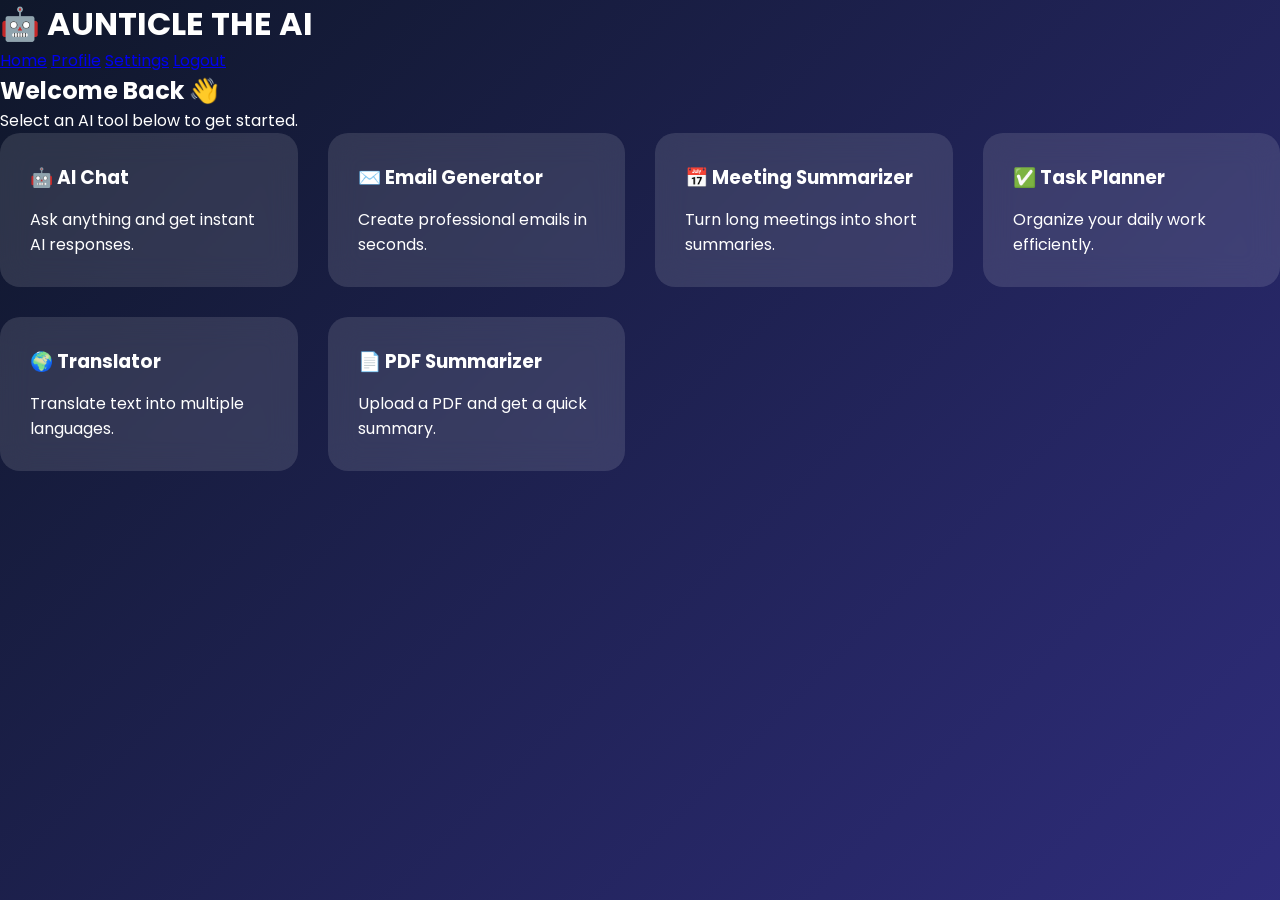
<file: dashboard.html>
<!DOCTYPE html>
<html lang="en">
<head>
    <meta charset="UTF-8">
    <meta name="viewport" content="width=device-width, initial-scale=1.0">
    <title>AUNTICLE THE AI - Dashboard</title>

    <link rel="stylesheet" href="Styles.css">

    <link href="https://fonts.googleapis.com/css2?family=Poppins:wght@300;400;500;600;700&display=swap" rel="stylesheet">
</head>

<body>

<header class="dashboard-header">
    <h1>🤖 AUNTICLE THE AI</h1>

    <nav>
        <a href="index.html">Home</a>
        <a href="#">Profile</a>
        <a href="#">Settings</a>
        <a href="login.html">Logout</a>
    </nav>
</header>

<section class="dashboard">

    <h2>Welcome Back 👋</h2>

    <p>Select an AI tool below to get started.</p>

    <div class="cards">

        <div class="card">
            <h3>🤖 AI Chat</h3>
            <p>Ask anything and get instant AI responses.</p>
        </div>

        <div class="card">
            <h3>✉️ Email Generator</h3>
            <p>Create professional emails in seconds.</p>
        </div>

        <div class="card">
            <h3>📅 Meeting Summarizer</h3>
            <p>Turn long meetings into short summaries.</p>
        </div>

        <div class="card">
            <h3>✅ Task Planner</h3>
            <p>Organize your daily work efficiently.</p>
        </div>

        <div class="card">
            <h3>🌍 Translator</h3>
            <p>Translate text into multiple languages.</p>
        </div>

        <div class="card">
            <h3>📄 PDF Summarizer</h3>
            <p>Upload a PDF and get a quick summary.</p>
        </div>

    </div>

</section>

<script src="Script.js"></script>

</body>
</html>
</file>
<file: Styles.css>
*{
    margin:0;
    padding:0;
    box-sizing:border-box;
    font-family:'Poppins',sans-serif;
}

body{
    background:linear-gradient(135deg,#0f172a,#312e81,#7c3aed,#ec4899);
    background-size:400% 400%;
    animation:gradientBG 12s ease infinite;
    color:#fff;
}

@keyframes gradientBG{
    0%{background-position:0% 50%;}
    50%{background-position:100% 50%;}
    100%{background-position:0% 50%;}
}

.navbar{
    display:flex;
    justify-content:space-between;
    align-items:center;
    padding:20px 8%;
    background:rgba(255,255,255,0.08);
    backdrop-filter:blur(15px);
    position:sticky;
    top:0;
}

.logo{
    font-size:28px;
    font-weight:bold;
}

.navbar ul{
    display:flex;
    list-style:none;
}

.navbar ul li{
    margin:0 15px;
}

.navbar ul li a{
    color:white;
    text-decoration:none;
    transition:.3s;
}

.navbar ul li a:hover{
    color:#38bdf8;
}

.login-btn,
.signup-btn,
.start-btn{
    text-decoration:none;
    color:white;
    padding:12px 25px;
    border-radius:30px;
    margin-left:10px;
    transition:.3s;
}

.login-btn{
    border:2px solid white;
}

.signup-btn,
.start-btn{
    background:linear-gradient(45deg,#7c3aed,#ec4899);
}

.login-btn:hover,
.signup-btn:hover,
.start-btn:hover{
    transform:translateY(-3px);
    box-shadow:0 0 20px rgba(255,255,255,.4);
}

.hero{
    display:flex;
    justify-content:space-between;
    align-items:center;
    padding:80px 8%;
    flex-wrap:wrap;
}

.hero-text{
    flex:1;
    min-width:320px;
}

.hero-text h1{
    font-size:60px;
    margin-bottom:20px;
}

.hero-text p{
    font-size:18px;
    line-height:1.8;
    margin-bottom:30px;
}

.hero-image{
    flex:1;
    text-align:center;
}

.hero-image img{
    width:90%;
    max-width:500px;
    border-radius:25px;
    box-shadow:0 0 40px rgba(255,255,255,.3);
}

.features{
    padding:80px 8%;
    text-align:center;
}

.features h2{
    font-size:40px;
    margin-bottom:50px;
}

.cards{
    display:grid;
    grid-template-columns:repeat(auto-fit,minmax(250px,1fr));
    gap:30px;
}

.card{
    background:rgba(255,255,255,.12);
    backdrop-filter:blur(15px);
    border-radius:20px;
    padding:30px;
    transition:.4s;
}

.card:hover{
    transform:translateY(-10px);
    box-shadow:0 0 30px rgba(255,255,255,.3);
}

.card h3{
    margin-bottom:15px;
}

footer{
    text-align:center;
    padding:30px;
    margin-top:50px;
    background:rgba(255,255,255,.08);
}

@media(max-width:768px){

.navbar{
    flex-direction:column;
}

.navbar ul{
    flex-direction:column;
    text-align:center;
    margin:20px 0;
}

.hero{
    flex-direction:column;
    text-align:center;
}

.hero-text h1{
    font-size:42px;
}

.hero-image{
    margin-top:40px;
}

}
</file>
